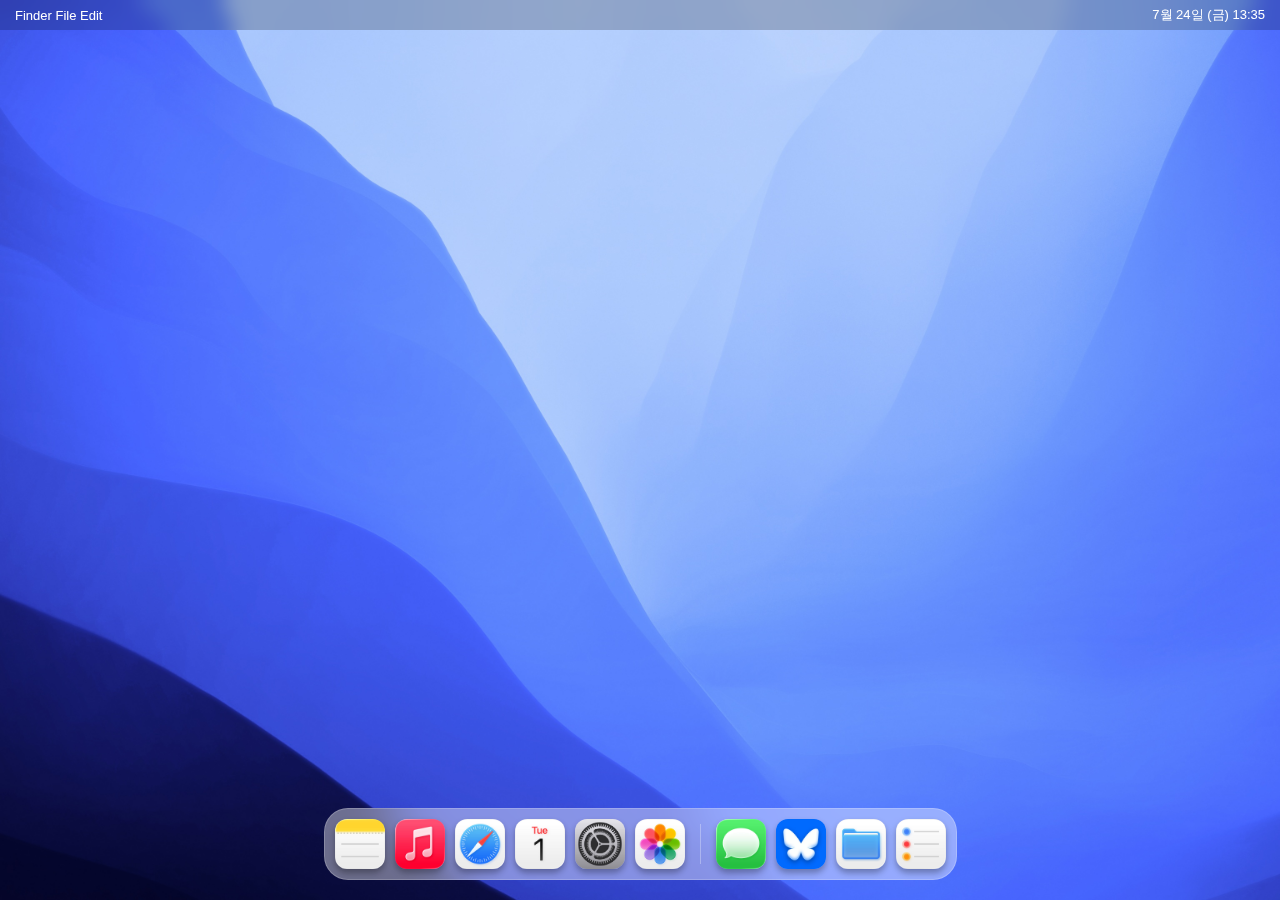
<file: index.html>
<!DOCTYPE html>
<html lang="ko">
<head>
    <meta charset="UTF-8">
    <meta name="viewport" content="width=device-width, initial-scale=1.0, maximum-scale=1.0, user-scalable=no">
    <title>My Home</title>
    <link rel="stylesheet" href="./style.css">
    <link rel='stylesheet' href='https://cdn-uicons.flaticon.com/3.0.0/uicons-brands/css/uicons-brands.css'>
    <link rel='stylesheet' href='https://cdn-uicons.flaticon.com/3.0.0/uicons-bold-straight/css/uicons-bold-straight.css'>
    <link rel='stylesheet' href='https://cdn-uicons.flaticon.com/3.0.0/uicons-solid-straight/css/uicons-solid-straight.css'>
    <link rel='stylesheet' href='https://cdn-uicons.flaticon.com/3.0.0/uicons-regular-rounded/css/uicons-regular-rounded.css'>
</head>
<body class="light-mode">

    <header id="top-bar">
        <div class="left">
            <span class="apple-logo" onclick="location.reload()"><i class="fi fi-brands-apple"></i></span>
            <span class="mobile-hide">Finder</span>
            <span class="mobile-hide">File</span>
            <span class="mobile-hide">Edit</span>
        </div>
        <div class="right">
            <button id="theme-toggle" onclick="toggleTheme()"><i class="fi fi-bs-sun"></i></button>
            <button id="search-btn" onclick="openSearch()"><i class="fi fi-bs-search"></i></button>
            <span class="date-time" id="clock">00:00</span>
        </div>
    </header>

    <main id="desktop-area">
        <div id="window-layer"></div>

        <div id="calendar-widget" class="widget-box hidden">
            <div class="widget-header">
                <span class="widget-title">Calendar</span>
            </div>
            <div class="widget-content">
                <iframe src="https://calendar.google.com/calendar/embed?src=yilen0825%40gmail.com&ctz=Asia%2FSeoul&mode=AGENDA&showTitle=0&showNav=0&showDate=0&showPrint=0&showTabs=0&showCalendars=0&showTogs=0" style="border: 0" width="100%" height="100%" frameborder="0" scrolling="no"></iframe>
            </div>
        </div>
    </main>

    <footer id="dock-container">
        <div class="dock">
            <div class="dock-icon" onclick="openMemo()"><img src="./images/icon_notes.JPG" alt="메모"><div class="dot"></div></div>
            <div class="dock-icon" onclick="window.open('https://youtu.be/RPPT6megnYY')"><img src="./images/icon_music.JPG" alt="음악"></div>
            <div class="dock-icon" onclick="openSafari()"><img src="./images/icon_safari.JPG" alt="사파리"><div class="dot"></div></div>
            <div class="dock-icon" onclick="toggleCalendar()"><img src="./images/icon_calender.JPG" alt="캘린더"></div>
            <div class="dock-icon" onclick="openSettings()"><img src="./images/icon_setting.JPG" alt="설정"></div>
            <div class="dock-icon" onclick="openGallery()"><img src="./images/icon_photos.JPG" alt="갤러리"><div class="dot"></div></div>
            
            <div class="dock-divider"></div>
            
            <div class="dock-icon" onclick="openGuestbook()"><img src="./images/icon_message.JPG" alt="메세지"><div class="dot"></div></div>
            <div class="dock-icon" onclick="window.open('https://www.twitter.com/hare4137')"><img src="./images/icon_bluesky.JPG" alt="블루스카이"></div>
            <div class="dock-icon" onclick="openFinder('root')"><img src="./images/icon_files.JPG" alt="폴더"><div class="dot"></div></div>
            <div class="dock-icon"><img src="./images/icon_reminder.JPG" alt="리마인더"></div>
        </div>
    </footer>

    <div id="mobile-home" class="hidden">
        <div class="mobile-grid" id="mobile-app-grid">
            </div>
        <div class="mobile-dock">
            <div onclick="window.open('https://youtu.be/RPPT6megnYY')"><img src="./images/icon_music.JPG"></div>
            <div onclick="openGallery()"><img src="./images/icon_photos.JPG"></div>
            <div onclick="openFinder('root')"><img src="./images/icon_files.JPG"></div>
            <div onclick="openGuestbook()"><img src="./images/icon_message.JPG"></div>
        </div>
    </div>

    <script src="./script.js"></script>
</body>
</html>
</file>
<file: style.css>
/* 기존 :root 변수 유지 */
:root {
    --bg-image: url('./images/background1.JPG');
    --dock-bg: rgba(255, 255, 255, 0.4);
    --window-bg: rgba(255, 255, 255, 0.95);
    --text-color: #000;
    --sidebar-bg: rgba(245, 245, 247, 0.9);
}
body.dark-mode {
    --bg-image: url('./images/background2.JPG');
    --dock-bg: rgba(0, 0, 0, 0.4);
    --window-bg: rgba(30, 30, 30, 0.95);
    --text-color: #fff;
    --sidebar-bg: rgba(40, 40, 40, 0.9);
}

/* [중요] 타원 방지 코드: 모든 원형 요소에 최소 크기 지정 및 축소 방지 */
.dock-icon .dot { 
    width: 5px; height: 5px; 
    min-width: 5px; min-height: 5px; /* 찌그러짐 방지 */
    background: black; border-radius: 50%; margin-top: 5px; 
    opacity: 0; transition: opacity 0.3s;
    flex-shrink: 0; /* 플렉스 박스에서 줄어들지 않음 */
}
.dark-mode .dock-icon .dot { background: white; }

.ctrl-btn { 
    width: 12px; height: 12px; 
    min-width: 12px; min-height: 12px; /* 찌그러짐 방지 */
    border-radius: 50%; border: none; 
    flex-shrink: 0; 
}

/* Finder 사이드바 업데이트 */
.finder-layout { display: flex; width: 100%; height: 100%; }
.finder-sidebar { 
    width: 180px; 
    background: var(--sidebar-bg); 
    padding: 15px; 
    border-right: 1px solid rgba(0,0,0,0.1); 
    display: flex; flex-direction: column; gap: 5px;
    overflow-y: auto;
}
.sidebar-group { 
    font-size: 11px; font-weight: bold; color: #888; 
    margin-bottom: 5px; text-transform: uppercase; 
}
.sidebar-item { 
    padding: 6px 10px; border-radius: 6px; 
    cursor: pointer; font-size: 13px; color: var(--text-color);
}
.sidebar-item:hover { background: rgba(0,0,0,0.05); }

/* Finder 메인 */
.finder-main { 
    flex: 1; padding: 20px; overflow-y: auto; 
    display: grid; grid-template-columns: repeat(auto-fill, minmax(90px, 1fr)); 
    grid-auto-rows: 110px; gap: 10px; align-content: start; 
}

/* 게시글 태그 스타일 */
.post-meta { color: #888; font-size: 13px; margin-bottom: 10px; }
.post-tags { margin-bottom: 20px; display: flex; gap: 5px; flex-wrap: wrap; }
.tag-badge { 
    background: rgba(0,122,255,0.1); color: #007aff; 
    padding: 4px 8px; border-radius: 12px; font-size: 12px; 
}
.post-divider { opacity: 0.2; margin: 20px 0; }

/* 기존 스타일 유지 (상단바, 독 등) */
* { box-sizing: border-box; -webkit-tap-highlight-color: transparent; }
body { margin: 0; padding: 0; font-family: -apple-system, sans-serif; overflow: hidden; height: 100vh; background-image: var(--bg-image); background-size: cover; background-position: center; transition: background-image 0.5s; user-select: none; }
#top-bar { height: 30px; background: rgba(0,0,0,0.2); backdrop-filter: blur(10px); display: flex; justify-content: space-between; align-items: center; padding: 0 15px; color: white; position: fixed; top: 0; width: 100%; z-index: 9999; font-size: 13px; }
#top-bar button { background: none; border: none; color: white; cursor: pointer; }
#desktop-area { position: relative; width: 100%; height: 100%; pt: 30px; }
#dock-container { position: fixed; bottom: 20px; width: 100%; display: flex; justify-content: center; z-index: 9000; pointer-events: none; }
.dock { pointer-events: auto; background: var(--dock-bg); backdrop-filter: blur(20px); padding: 10px; border-radius: 24px; display: flex; gap: 10px; border: 1px solid rgba(255,255,255,0.2); align-items: flex-end; }
.dock-icon { width: 50px; height: 50px; cursor: pointer; transition: transform 0.2s; display: flex; flex-direction: column; align-items: center; }
.dock-icon:hover { transform: scale(1.1) translateY(-5px); }
.dock-icon img { width: 100%; height: 100%; border-radius: 12px; object-fit: cover; box-shadow: 0 4px 6px rgba(0,0,0,0.3); }
.dock-divider { width: 1px; height: 40px; background: rgba(255,255,255,0.3); margin: 0 5px; align-self: center; }

.mac-window { position: absolute; background: var(--window-bg); border-radius: 10px; box-shadow: 0 20px 50px rgba(0,0,0,0.4); display: flex; flex-direction: column; overflow: hidden; color: var(--text-color); border: 1px solid rgba(128,128,128,0.2); min-width: 300px; min-height: 200px; backdrop-filter: blur(15px); }
.window-header { height: 36px; background: linear-gradient(to bottom, rgba(255,255,255,0.1), rgba(0,0,0,0.05)); display: flex; align-items: center; padding: 0 12px; border-bottom: 1px solid rgba(0,0,0,0.1); flex-shrink: 0; }
.controls { display: flex; gap: 8px; }
.close-btn { background: #ff5f56; } .min-btn { background: #ffbd2e; } .max-btn { background: #27c93f; }
.window-title { flex: 1; text-align: center; font-size: 13px; font-weight: 600; }
.window-body { flex: 1; overflow: hidden; display: flex; position: relative; }

/* Finder Icons */
.finder-item { display: flex; flex-direction: column; align-items: center; cursor: pointer; padding: 5px; border-radius: 5px; }
.finder-item:hover { background: rgba(0,0,0,0.1); }
.finder-icon { font-size: 40px; margin-bottom: 5px; color: #5fc9f8; }
.finder-name { font-size: 12px; text-align: center; word-break: break-all; max-width: 100%; line-height: 1.3; }

/* Post View */
.safari-toolbar { padding: 10px; background: var(--sidebar-bg); display: flex; gap: 10px; border-bottom: 1px solid rgba(0,0,0,0.1); flex-shrink: 0; }
.url-bar { flex: 1; background: rgba(128,128,128,0.15); border-radius: 8px; padding: 5px 10px; font-size: 12px; text-align: center; display: flex; align-items: center; justify-content: center; }
.post-content { padding: 30px; line-height: 1.6; font-size: 16px; overflow-y: auto; flex: 1; }
.post-content img { max-width: 100%; border-radius: 8px; }

/* Mobile */
#mobile-home { display: none; width: 100%; height: 100%; position: absolute; top: 0; left: 0; flex-direction: column; padding-top: 50px; }
.mobile-grid { flex: 1; padding: 20px; display: grid; grid-template-columns: repeat(4, 1fr); grid-template-rows: repeat(auto-fill, 80px); gap: 15px; align-content: start; }
.app-icon { display: flex; flex-direction: column; align-items: center; gap: 5px; color: white; text-shadow: 0 1px 2px rgba(0,0,0,0.5); font-size: 11px; cursor: pointer; }
.app-icon .icon-box { width: 60px; height: 60px; background: rgba(255,255,255,0.2); border-radius: 14px; display: flex; justify-content: center; align-items: center; backdrop-filter: blur(5px); }
.mobile-dock { height: 90px; background: rgba(255,255,255,0.2); backdrop-filter: blur(20px); margin: 15px; border-radius: 30px; display: flex; justify-content: space-around; align-items: center; }
.mobile-dock img { width: 50px; height: 50px; border-radius: 12px; }

.hidden { display: none !important; }

@media (max-width: 768px) {
    #desktop-area, #dock-container, #top-bar { display: none !important; }
    #mobile-home { display: flex; }
    .mac-window { width: 100% !important; height: 100% !important; border-radius: 0; top: 0 !important; left: 0 !important; transform: none !important; }
}
</file>
